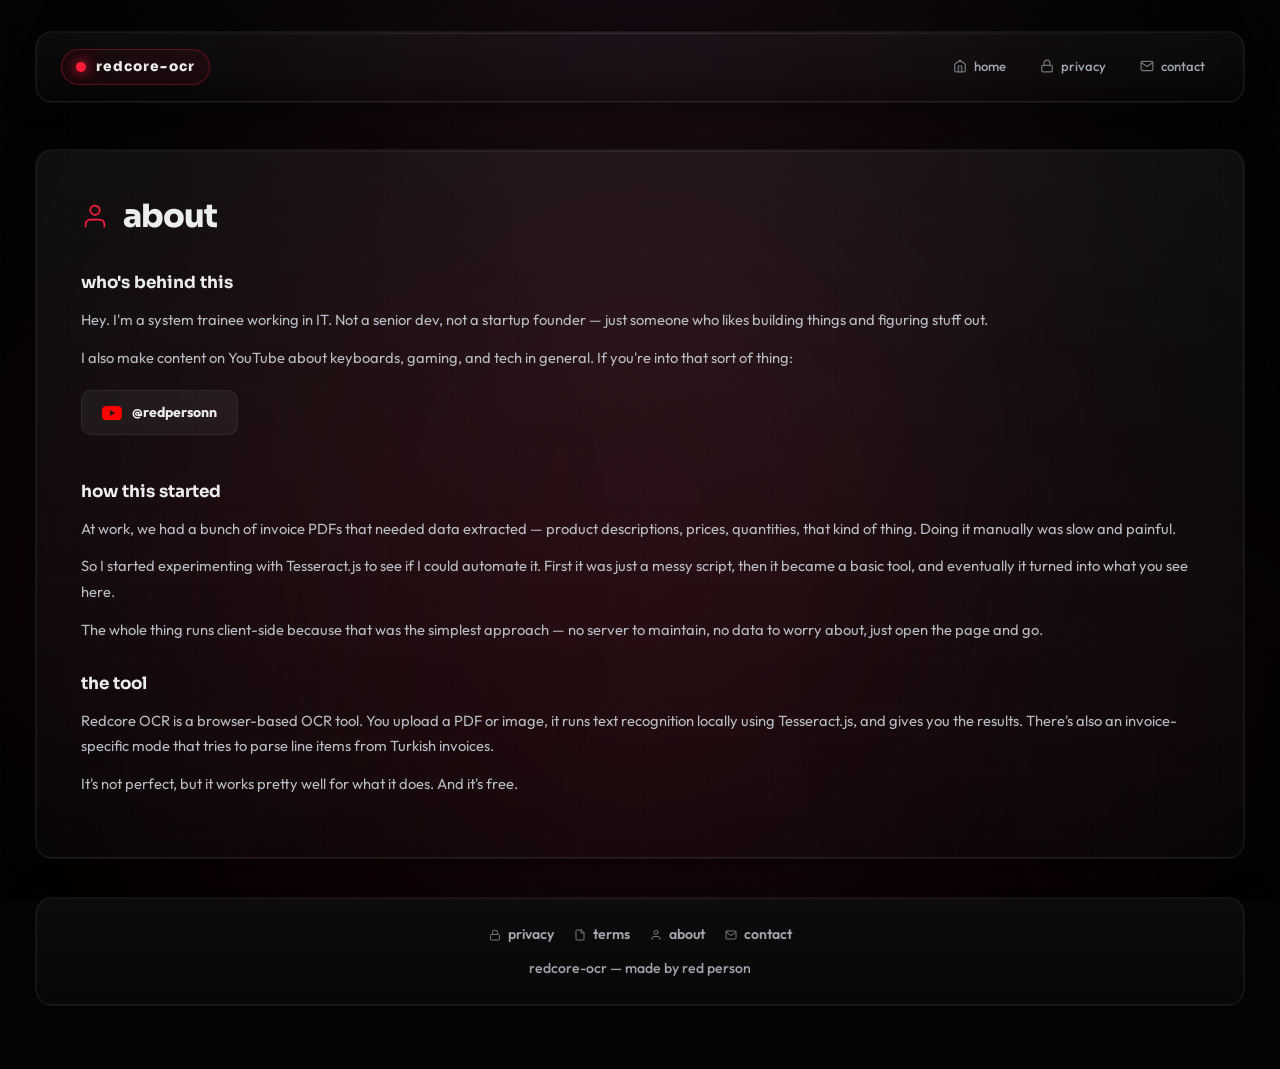
<file: about.html>
<!DOCTYPE html>
<html lang="en">
<head>
  <meta charset="UTF-8">
  <meta name="viewport" content="width=device-width, initial-scale=1.0">
  <title>about — redcore-ocr</title>
  <link rel="icon" type="image/svg+xml" href="favicon.svg">
  <link rel="preconnect" href="https://fonts.googleapis.com">
  <link rel="preconnect" href="https://fonts.gstatic.com" crossorigin>
  <link href="https://fonts.googleapis.com/css2?family=Outfit:wght@300;400;500;600;700;800&family=Sora:wght@400;600;700;800&display=swap" rel="stylesheet">
  <link rel="stylesheet" href="style.css?v=2.5">
</head>
<body>
  <div class="bg-base-gradient"></div>
  <div class="bg-noise"></div>
  <div class="bg-blob-container">
    <div class="bg-blob bg-blob--primary"></div>
    <div class="bg-blob bg-blob--secondary"></div>
    <div class="bg-blob bg-blob--tertiary"></div>
  </div>
  <div class="bg-grid"></div>

  <div class="app-shell">
    <header class="site-header reveal-up">
      <div class="site-brand">
        <a href="./index.html" class="hero-mark" style="text-decoration:none;">
          <span class="dot"></span>
          <span class="brand">redcore-ocr</span>
        </a>
      </div>
      <nav class="site-nav" aria-label="Page navigation">
        <a href="./index.html" class="site-link"><svg class="nav-icon" width="14" height="14" viewBox="0 0 24 24" fill="none" stroke="currentColor" stroke-width="2" stroke-linecap="round" stroke-linejoin="round"><path d="M3 9l9-7 9 7v11a2 2 0 0 1-2 2H5a2 2 0 0 1-2-2z"/><polyline points="9 22 9 12 15 12 15 22"/></svg> home</a>
        <a href="./privacy.html" class="site-link"><svg class="nav-icon" width="14" height="14" viewBox="0 0 24 24" fill="none" stroke="currentColor" stroke-width="2" stroke-linecap="round" stroke-linejoin="round"><rect x="3" y="11" width="18" height="11" rx="2" ry="2"/><path d="M7 11V7a5 5 0 0 1 10 0v4"/></svg> privacy</a>
        <a href="./contact.html" class="site-link"><svg class="nav-icon" width="14" height="14" viewBox="0 0 24 24" fill="none" stroke="currentColor" stroke-width="2" stroke-linecap="round" stroke-linejoin="round"><path d="M4 4h16c1.1 0 2 .9 2 2v12c0 1.1-.9 2-2 2H4c-1.1 0-2-.9-2-2V6c0-1.1.9-2 2-2z"/><polyline points="22,6 12,13 2,6"/></svg> contact</a>
      </nav>
    </header>

    <main class="page-content reveal-up delay-1">
      <div class="panel page-panel">
        <div class="page-heading">
          <svg class="page-icon" width="28" height="28" viewBox="0 0 24 24" fill="none" stroke="currentColor" stroke-width="1.5" stroke-linecap="round" stroke-linejoin="round">
            <path d="M20 21v-2a4 4 0 0 0-4-4H8a4 4 0 0 0-4 4v2"/>
            <circle cx="12" cy="7" r="4"/>
          </svg>
          <h1>about</h1>
        </div>

        <div class="page-body">
          <h2>who's behind this</h2>
          <p>Hey. I'm a system trainee working in IT. Not a senior dev, not a startup founder — just someone who likes building things and figuring stuff out.</p>
          <p>I also make content on YouTube about keyboards, gaming, and tech in general. If you're into that sort of thing:</p>
          <a href="https://www.youtube.com/@redpersonn" target="_blank" rel="noopener noreferrer" class="about-yt-link">
            <svg width="20" height="20" viewBox="0 0 24 24" fill="currentColor">
              <path d="M23.498 6.186a3.016 3.016 0 0 0-2.122-2.136C19.505 3.545 12 3.545 12 3.545s-7.505 0-9.377.505A3.017 3.017 0 0 0 .502 6.186C0 8.07 0 12 0 12s0 3.93.502 5.814a3.016 3.016 0 0 0 2.122 2.136c1.871.505 9.376.505 9.376.505s7.505 0 9.377-.505a3.015 3.015 0 0 0 2.122-2.136C24 15.93 24 12 24 12s0-3.93-.502-5.814zM9.545 15.568V8.432L15.818 12l-6.273 3.568z"/>
            </svg>
            @redpersonn
          </a>

          <h2>how this started</h2>
          <p>At work, we had a bunch of invoice PDFs that needed data extracted — product descriptions, prices, quantities, that kind of thing. Doing it manually was slow and painful.</p>
          <p>So I started experimenting with Tesseract.js to see if I could automate it. First it was just a messy script, then it became a basic tool, and eventually it turned into what you see here.</p>
          <p>The whole thing runs client-side because that was the simplest approach — no server to maintain, no data to worry about, just open the page and go.</p>

          <h2>the tool</h2>
          <p>Redcore OCR is a browser-based OCR tool. You upload a PDF or image, it runs text recognition locally using Tesseract.js, and gives you the results. There's also an invoice-specific mode that tries to parse line items from Turkish invoices.</p>
          <p>It's not perfect, but it works pretty well for what it does. And it's free.</p>
        </div>
      </div>
    </main>

    <footer class="site-footer site-footer-min reveal-up delay-2">
      <div class="footer-links">
        <a href="./privacy.html" class="footer-link"><svg class="nav-icon" width="12" height="12" viewBox="0 0 24 24" fill="none" stroke="currentColor" stroke-width="2" stroke-linecap="round" stroke-linejoin="round"><rect x="3" y="11" width="18" height="11" rx="2" ry="2"/><path d="M7 11V7a5 5 0 0 1 10 0v4"/></svg> privacy</a>
        <a href="./terms.html" class="footer-link"><svg class="nav-icon" width="12" height="12" viewBox="0 0 24 24" fill="none" stroke="currentColor" stroke-width="2" stroke-linecap="round" stroke-linejoin="round"><path d="M14 2H6a2 2 0 0 0-2 2v16a2 2 0 0 0 2 2h12a2 2 0 0 0 2-2V8z"/><polyline points="14 2 14 8 20 8"/></svg> terms</a>
        <a href="./about.html" class="footer-link"><svg class="nav-icon" width="12" height="12" viewBox="0 0 24 24" fill="none" stroke="currentColor" stroke-width="2" stroke-linecap="round" stroke-linejoin="round"><path d="M20 21v-2a4 4 0 0 0-4-4H8a4 4 0 0 0-4 4v2"/><circle cx="12" cy="7" r="4"/></svg> about</a>
        <a href="./contact.html" class="footer-link"><svg class="nav-icon" width="12" height="12" viewBox="0 0 24 24" fill="none" stroke="currentColor" stroke-width="2" stroke-linecap="round" stroke-linejoin="round"><path d="M4 4h16c1.1 0 2 .9 2 2v12c0 1.1-.9 2-2 2H4c-1.1 0-2-.9-2-2V6c0-1.1.9-2 2-2z"/><polyline points="22,6 12,13 2,6"/></svg> contact</a>
      </div>
      <p>redcore-ocr &mdash; made by red person</p>
    </footer>
  </div>
</body>
</html>
</file>
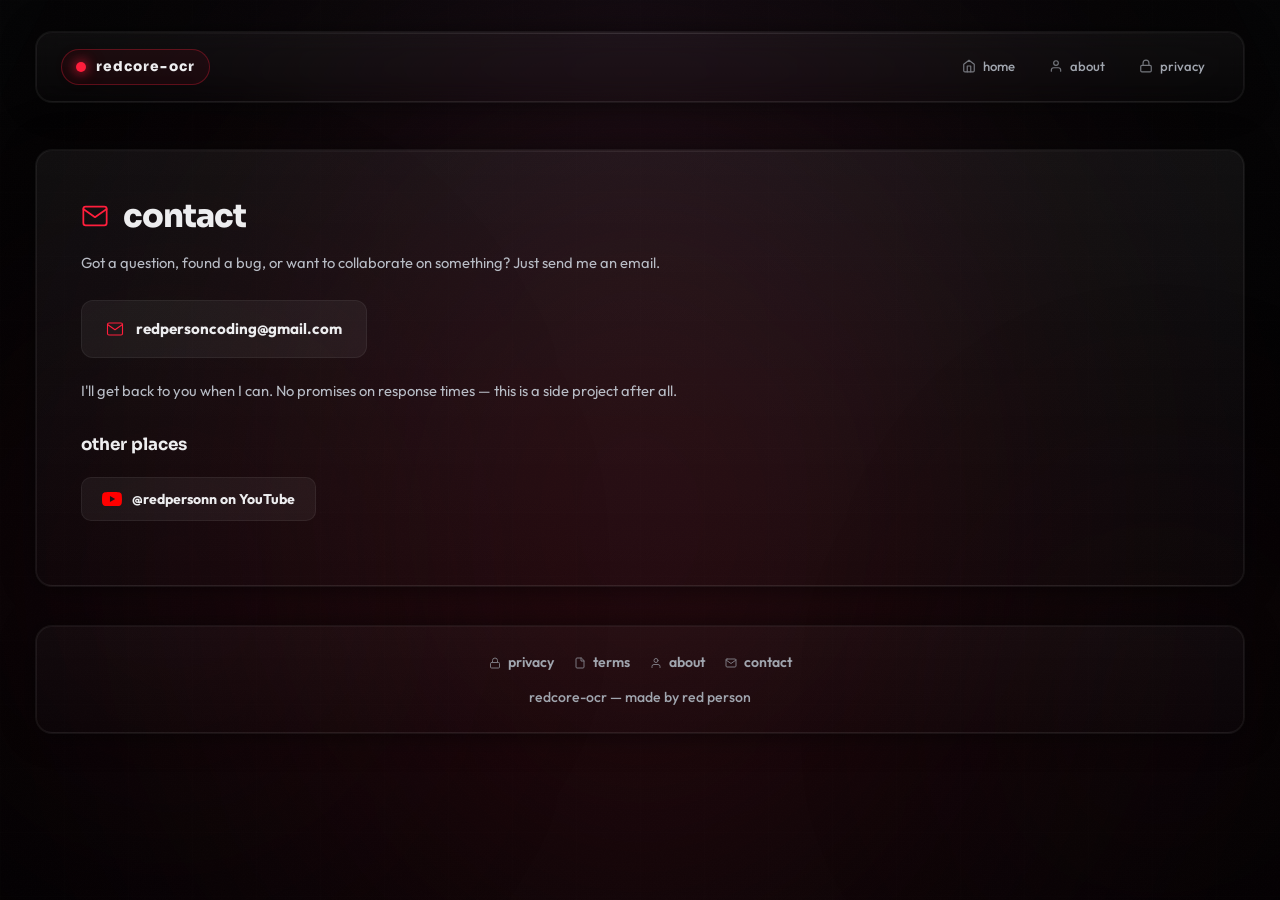
<file: contact.html>
<!DOCTYPE html>
<html lang="en">
<head>
  <meta charset="UTF-8">
  <meta name="viewport" content="width=device-width, initial-scale=1.0">
  <title>contact — redcore-ocr</title>
  <link rel="icon" type="image/svg+xml" href="favicon.svg">
  <link rel="preconnect" href="https://fonts.googleapis.com">
  <link rel="preconnect" href="https://fonts.gstatic.com" crossorigin>
  <link href="https://fonts.googleapis.com/css2?family=Outfit:wght@300;400;500;600;700;800&family=Sora:wght@400;600;700;800&display=swap" rel="stylesheet">
  <link rel="stylesheet" href="style.css?v=2.5">
</head>
<body>
  <div class="bg-base-gradient"></div>
  <div class="bg-noise"></div>
  <div class="bg-blob-container">
    <div class="bg-blob bg-blob--primary"></div>
    <div class="bg-blob bg-blob--secondary"></div>
    <div class="bg-blob bg-blob--tertiary"></div>
  </div>
  <div class="bg-grid"></div>

  <div class="app-shell">
    <header class="site-header reveal-up">
      <div class="site-brand">
        <a href="./index.html" class="hero-mark" style="text-decoration:none;">
          <span class="dot"></span>
          <span class="brand">redcore-ocr</span>
        </a>
      </div>
      <nav class="site-nav" aria-label="Page navigation">
        <a href="./index.html" class="site-link"><svg class="nav-icon" width="14" height="14" viewBox="0 0 24 24" fill="none" stroke="currentColor" stroke-width="2" stroke-linecap="round" stroke-linejoin="round"><path d="M3 9l9-7 9 7v11a2 2 0 0 1-2 2H5a2 2 0 0 1-2-2z"/><polyline points="9 22 9 12 15 12 15 22"/></svg> home</a>
        <a href="./about.html" class="site-link"><svg class="nav-icon" width="14" height="14" viewBox="0 0 24 24" fill="none" stroke="currentColor" stroke-width="2" stroke-linecap="round" stroke-linejoin="round"><path d="M20 21v-2a4 4 0 0 0-4-4H8a4 4 0 0 0-4 4v2"/><circle cx="12" cy="7" r="4"/></svg> about</a>
        <a href="./privacy.html" class="site-link"><svg class="nav-icon" width="14" height="14" viewBox="0 0 24 24" fill="none" stroke="currentColor" stroke-width="2" stroke-linecap="round" stroke-linejoin="round"><rect x="3" y="11" width="18" height="11" rx="2" ry="2"/><path d="M7 11V7a5 5 0 0 1 10 0v4"/></svg> privacy</a>
      </nav>
    </header>

    <main class="page-content reveal-up delay-1">
      <div class="panel page-panel">
        <div class="page-heading">
          <svg class="page-icon" width="28" height="28" viewBox="0 0 24 24" fill="none" stroke="currentColor" stroke-width="1.5" stroke-linecap="round" stroke-linejoin="round">
            <path d="M4 4h16c1.1 0 2 .9 2 2v12c0 1.1-.9 2-2 2H4c-1.1 0-2-.9-2-2V6c0-1.1.9-2 2-2z"/>
            <polyline points="22,6 12,13 2,6"/>
          </svg>
          <h1>contact</h1>
        </div>

        <div class="page-body">
          <p>Got a question, found a bug, or want to collaborate on something? Just send me an email.</p>

          <div class="contact-card">
            <svg class="contact-icon" width="18" height="18" viewBox="0 0 24 24" fill="none" stroke="currentColor" stroke-width="1.5" stroke-linecap="round" stroke-linejoin="round">
              <path d="M4 4h16c1.1 0 2 .9 2 2v12c0 1.1-.9 2-2 2H4c-1.1 0-2-.9-2-2V6c0-1.1.9-2 2-2z"/>
              <polyline points="22,6 12,13 2,6"/>
            </svg>
            <a href="mailto:redpersoncoding@gmail.com" class="contact-email">redpersoncoding@gmail.com</a>
          </div>

          <p>I'll get back to you when I can. No promises on response times — this is a side project after all.</p>

          <h2>other places</h2>
          <a href="https://www.youtube.com/@redpersonn" target="_blank" rel="noopener noreferrer" class="about-yt-link">
            <svg width="20" height="20" viewBox="0 0 24 24" fill="currentColor">
              <path d="M23.498 6.186a3.016 3.016 0 0 0-2.122-2.136C19.505 3.545 12 3.545 12 3.545s-7.505 0-9.377.505A3.017 3.017 0 0 0 .502 6.186C0 8.07 0 12 0 12s0 3.93.502 5.814a3.016 3.016 0 0 0 2.122 2.136c1.871.505 9.376.505 9.376.505s7.505 0 9.377-.505a3.015 3.015 0 0 0 2.122-2.136C24 15.93 24 12 24 12s0-3.93-.502-5.814zM9.545 15.568V8.432L15.818 12l-6.273 3.568z"/>
            </svg>
            @redpersonn on YouTube
          </a>
        </div>
      </div>
    </main>

    <footer class="site-footer site-footer-min reveal-up delay-2">
      <div class="footer-links">
        <a href="./privacy.html" class="footer-link"><svg class="nav-icon" width="12" height="12" viewBox="0 0 24 24" fill="none" stroke="currentColor" stroke-width="2" stroke-linecap="round" stroke-linejoin="round"><rect x="3" y="11" width="18" height="11" rx="2" ry="2"/><path d="M7 11V7a5 5 0 0 1 10 0v4"/></svg> privacy</a>
        <a href="./terms.html" class="footer-link"><svg class="nav-icon" width="12" height="12" viewBox="0 0 24 24" fill="none" stroke="currentColor" stroke-width="2" stroke-linecap="round" stroke-linejoin="round"><path d="M14 2H6a2 2 0 0 0-2 2v16a2 2 0 0 0 2 2h12a2 2 0 0 0 2-2V8z"/><polyline points="14 2 14 8 20 8"/></svg> terms</a>
        <a href="./about.html" class="footer-link"><svg class="nav-icon" width="12" height="12" viewBox="0 0 24 24" fill="none" stroke="currentColor" stroke-width="2" stroke-linecap="round" stroke-linejoin="round"><path d="M20 21v-2a4 4 0 0 0-4-4H8a4 4 0 0 0-4 4v2"/><circle cx="12" cy="7" r="4"/></svg> about</a>
        <a href="./contact.html" class="footer-link"><svg class="nav-icon" width="12" height="12" viewBox="0 0 24 24" fill="none" stroke="currentColor" stroke-width="2" stroke-linecap="round" stroke-linejoin="round"><path d="M4 4h16c1.1 0 2 .9 2 2v12c0 1.1-.9 2-2 2H4c-1.1 0-2-.9-2-2V6c0-1.1.9-2 2-2z"/><polyline points="22,6 12,13 2,6"/></svg> contact</a>
      </div>
      <p>redcore-ocr &mdash; made by red person</p>
    </footer>
  </div>
</body>
</html>
</file>
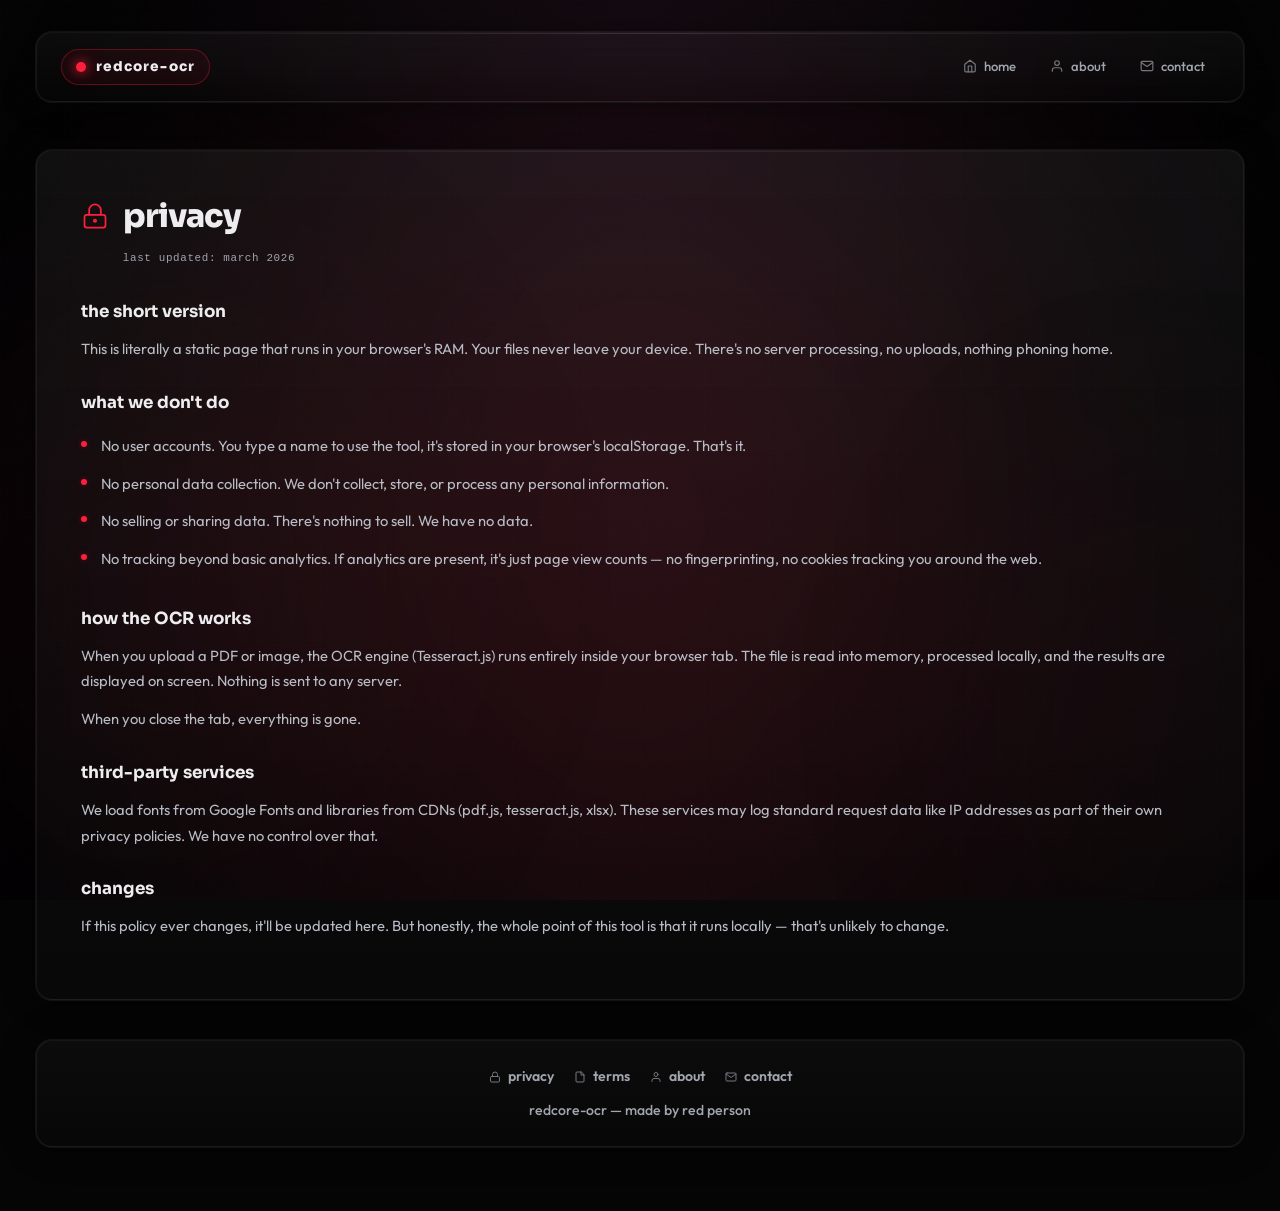
<file: privacy.html>
<!DOCTYPE html>
<html lang="en">
<head>
  <meta charset="UTF-8">
  <meta name="viewport" content="width=device-width, initial-scale=1.0">
  <title>privacy — redcore-ocr</title>
  <link rel="icon" type="image/svg+xml" href="favicon.svg">
  <link rel="preconnect" href="https://fonts.googleapis.com">
  <link rel="preconnect" href="https://fonts.gstatic.com" crossorigin>
  <link href="https://fonts.googleapis.com/css2?family=Outfit:wght@300;400;500;600;700;800&family=Sora:wght@400;600;700;800&display=swap" rel="stylesheet">
  <link rel="stylesheet" href="style.css?v=2.5">
</head>
<body>
  <div class="bg-base-gradient"></div>
  <div class="bg-noise"></div>
  <div class="bg-blob-container">
    <div class="bg-blob bg-blob--primary"></div>
    <div class="bg-blob bg-blob--secondary"></div>
    <div class="bg-blob bg-blob--tertiary"></div>
  </div>
  <div class="bg-grid"></div>

  <div class="app-shell">
    <header class="site-header reveal-up">
      <div class="site-brand">
        <a href="./index.html" class="hero-mark" style="text-decoration:none;">
          <span class="dot"></span>
          <span class="brand">redcore-ocr</span>
        </a>
      </div>
      <nav class="site-nav" aria-label="Page navigation">
        <a href="./index.html" class="site-link"><svg class="nav-icon" width="14" height="14" viewBox="0 0 24 24" fill="none" stroke="currentColor" stroke-width="2" stroke-linecap="round" stroke-linejoin="round"><path d="M3 9l9-7 9 7v11a2 2 0 0 1-2 2H5a2 2 0 0 1-2-2z"/><polyline points="9 22 9 12 15 12 15 22"/></svg> home</a>
        <a href="./about.html" class="site-link"><svg class="nav-icon" width="14" height="14" viewBox="0 0 24 24" fill="none" stroke="currentColor" stroke-width="2" stroke-linecap="round" stroke-linejoin="round"><path d="M20 21v-2a4 4 0 0 0-4-4H8a4 4 0 0 0-4 4v2"/><circle cx="12" cy="7" r="4"/></svg> about</a>
        <a href="./contact.html" class="site-link"><svg class="nav-icon" width="14" height="14" viewBox="0 0 24 24" fill="none" stroke="currentColor" stroke-width="2" stroke-linecap="round" stroke-linejoin="round"><path d="M4 4h16c1.1 0 2 .9 2 2v12c0 1.1-.9 2-2 2H4c-1.1 0-2-.9-2-2V6c0-1.1.9-2 2-2z"/><polyline points="22,6 12,13 2,6"/></svg> contact</a>
      </nav>
    </header>

    <main class="page-content reveal-up delay-1">
      <div class="panel page-panel">
        <div class="page-heading">
          <svg class="page-icon" width="28" height="28" viewBox="0 0 24 24" fill="none" stroke="currentColor" stroke-width="1.5" stroke-linecap="round" stroke-linejoin="round">
            <rect x="3" y="11" width="18" height="11" rx="2" ry="2"/>
            <path d="M7 11V7a5 5 0 0 1 10 0v4"/>
            <circle cx="12" cy="16" r="1"/>
          </svg>
          <h1>privacy</h1>
        </div>
        <p class="page-updated">last updated: march 2026</p>

        <div class="page-body">
          <h2>the short version</h2>
          <p>This is literally a static page that runs in your browser's RAM. Your files never leave your device. There's no server processing, no uploads, nothing phoning home.</p>

          <h2>what we don't do</h2>
          <ul>
            <li>No user accounts. You type a name to use the tool, it's stored in your browser's localStorage. That's it.</li>
            <li>No personal data collection. We don't collect, store, or process any personal information.</li>
            <li>No selling or sharing data. There's nothing to sell. We have no data.</li>
            <li>No tracking beyond basic analytics. If analytics are present, it's just page view counts — no fingerprinting, no cookies tracking you around the web.</li>
          </ul>

          <h2>how the OCR works</h2>
          <p>When you upload a PDF or image, the OCR engine (Tesseract.js) runs entirely inside your browser tab. The file is read into memory, processed locally, and the results are displayed on screen. Nothing is sent to any server.</p>
          <p>When you close the tab, everything is gone.</p>

          <h2>third-party services</h2>
          <p>We load fonts from Google Fonts and libraries from CDNs (pdf.js, tesseract.js, xlsx). These services may log standard request data like IP addresses as part of their own privacy policies. We have no control over that.</p>

          <h2>changes</h2>
          <p>If this policy ever changes, it'll be updated here. But honestly, the whole point of this tool is that it runs locally — that's unlikely to change.</p>
        </div>
      </div>
    </main>

    <footer class="site-footer site-footer-min reveal-up delay-2">
      <div class="footer-links">
        <a href="./privacy.html" class="footer-link"><svg class="nav-icon" width="12" height="12" viewBox="0 0 24 24" fill="none" stroke="currentColor" stroke-width="2" stroke-linecap="round" stroke-linejoin="round"><rect x="3" y="11" width="18" height="11" rx="2" ry="2"/><path d="M7 11V7a5 5 0 0 1 10 0v4"/></svg> privacy</a>
        <a href="./terms.html" class="footer-link"><svg class="nav-icon" width="12" height="12" viewBox="0 0 24 24" fill="none" stroke="currentColor" stroke-width="2" stroke-linecap="round" stroke-linejoin="round"><path d="M14 2H6a2 2 0 0 0-2 2v16a2 2 0 0 0 2 2h12a2 2 0 0 0 2-2V8z"/><polyline points="14 2 14 8 20 8"/></svg> terms</a>
        <a href="./about.html" class="footer-link"><svg class="nav-icon" width="12" height="12" viewBox="0 0 24 24" fill="none" stroke="currentColor" stroke-width="2" stroke-linecap="round" stroke-linejoin="round"><path d="M20 21v-2a4 4 0 0 0-4-4H8a4 4 0 0 0-4 4v2"/><circle cx="12" cy="7" r="4"/></svg> about</a>
        <a href="./contact.html" class="footer-link"><svg class="nav-icon" width="12" height="12" viewBox="0 0 24 24" fill="none" stroke="currentColor" stroke-width="2" stroke-linecap="round" stroke-linejoin="round"><path d="M4 4h16c1.1 0 2 .9 2 2v12c0 1.1-.9 2-2 2H4c-1.1 0-2-.9-2-2V6c0-1.1.9-2 2-2z"/><polyline points="22,6 12,13 2,6"/></svg> contact</a>
      </div>
      <p>redcore-ocr &mdash; made by red person</p>
    </footer>
  </div>
</body>
</html>
</file>
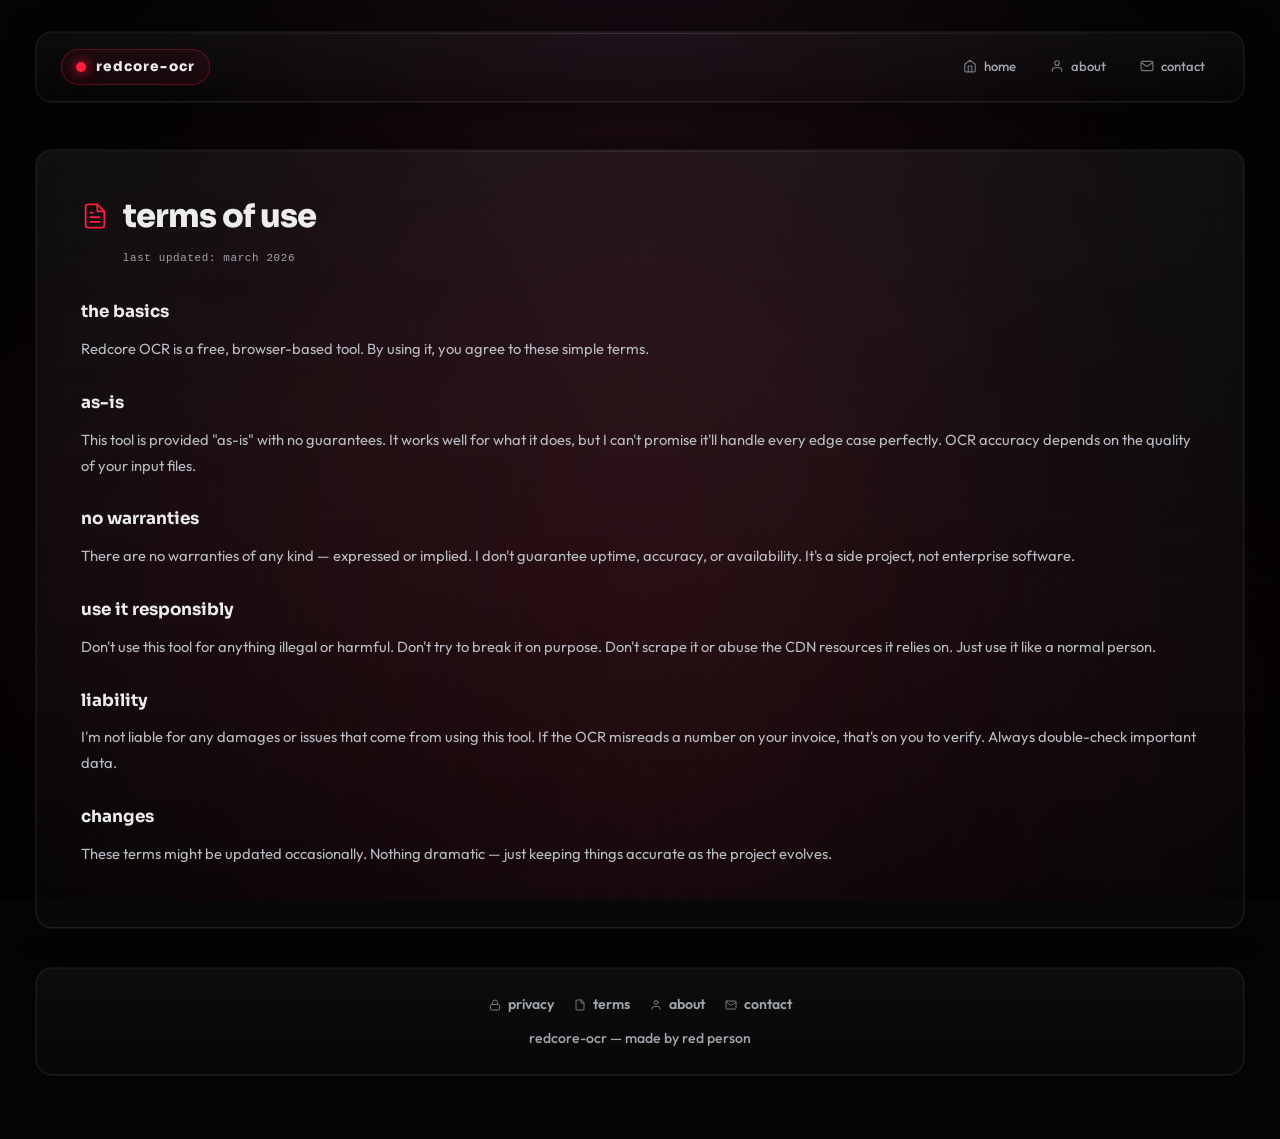
<file: terms.html>
<!DOCTYPE html>
<html lang="en">
<head>
  <meta charset="UTF-8">
  <meta name="viewport" content="width=device-width, initial-scale=1.0">
  <title>terms — redcore-ocr</title>
  <link rel="icon" type="image/svg+xml" href="favicon.svg">
  <link rel="preconnect" href="https://fonts.googleapis.com">
  <link rel="preconnect" href="https://fonts.gstatic.com" crossorigin>
  <link href="https://fonts.googleapis.com/css2?family=Outfit:wght@300;400;500;600;700;800&family=Sora:wght@400;600;700;800&display=swap" rel="stylesheet">
  <link rel="stylesheet" href="style.css?v=2.5">
</head>
<body>
  <div class="bg-base-gradient"></div>
  <div class="bg-noise"></div>
  <div class="bg-blob-container">
    <div class="bg-blob bg-blob--primary"></div>
    <div class="bg-blob bg-blob--secondary"></div>
    <div class="bg-blob bg-blob--tertiary"></div>
  </div>
  <div class="bg-grid"></div>

  <div class="app-shell">
    <header class="site-header reveal-up">
      <div class="site-brand">
        <a href="./index.html" class="hero-mark" style="text-decoration:none;">
          <span class="dot"></span>
          <span class="brand">redcore-ocr</span>
        </a>
      </div>
      <nav class="site-nav" aria-label="Page navigation">
        <a href="./index.html" class="site-link"><svg class="nav-icon" width="14" height="14" viewBox="0 0 24 24" fill="none" stroke="currentColor" stroke-width="2" stroke-linecap="round" stroke-linejoin="round"><path d="M3 9l9-7 9 7v11a2 2 0 0 1-2 2H5a2 2 0 0 1-2-2z"/><polyline points="9 22 9 12 15 12 15 22"/></svg> home</a>
        <a href="./about.html" class="site-link"><svg class="nav-icon" width="14" height="14" viewBox="0 0 24 24" fill="none" stroke="currentColor" stroke-width="2" stroke-linecap="round" stroke-linejoin="round"><path d="M20 21v-2a4 4 0 0 0-4-4H8a4 4 0 0 0-4 4v2"/><circle cx="12" cy="7" r="4"/></svg> about</a>
        <a href="./contact.html" class="site-link"><svg class="nav-icon" width="14" height="14" viewBox="0 0 24 24" fill="none" stroke="currentColor" stroke-width="2" stroke-linecap="round" stroke-linejoin="round"><path d="M4 4h16c1.1 0 2 .9 2 2v12c0 1.1-.9 2-2 2H4c-1.1 0-2-.9-2-2V6c0-1.1.9-2 2-2z"/><polyline points="22,6 12,13 2,6"/></svg> contact</a>
      </nav>
    </header>

    <main class="page-content reveal-up delay-1">
      <div class="panel page-panel">
        <div class="page-heading">
          <svg class="page-icon" width="28" height="28" viewBox="0 0 24 24" fill="none" stroke="currentColor" stroke-width="1.5" stroke-linecap="round" stroke-linejoin="round">
            <path d="M14 2H6a2 2 0 0 0-2 2v16a2 2 0 0 0 2 2h12a2 2 0 0 0 2-2V8z"/>
            <polyline points="14 2 14 8 20 8"/>
            <line x1="16" y1="13" x2="8" y2="13"/>
            <line x1="16" y1="17" x2="8" y2="17"/>
            <polyline points="10 9 9 9 8 9"/>
          </svg>
          <h1>terms of use</h1>
        </div>
        <p class="page-updated">last updated: march 2026</p>

        <div class="page-body">
          <h2>the basics</h2>
          <p>Redcore OCR is a free, browser-based tool. By using it, you agree to these simple terms.</p>

          <h2>as-is</h2>
          <p>This tool is provided "as-is" with no guarantees. It works well for what it does, but I can't promise it'll handle every edge case perfectly. OCR accuracy depends on the quality of your input files.</p>

          <h2>no warranties</h2>
          <p>There are no warranties of any kind — expressed or implied. I don't guarantee uptime, accuracy, or availability. It's a side project, not enterprise software.</p>

          <h2>use it responsibly</h2>
          <p>Don't use this tool for anything illegal or harmful. Don't try to break it on purpose. Don't scrape it or abuse the CDN resources it relies on. Just use it like a normal person.</p>

          <h2>liability</h2>
          <p>I'm not liable for any damages or issues that come from using this tool. If the OCR misreads a number on your invoice, that's on you to verify. Always double-check important data.</p>

          <h2>changes</h2>
          <p>These terms might be updated occasionally. Nothing dramatic — just keeping things accurate as the project evolves.</p>
        </div>
      </div>
    </main>

    <footer class="site-footer site-footer-min reveal-up delay-2">
      <div class="footer-links">
        <a href="./privacy.html" class="footer-link"><svg class="nav-icon" width="12" height="12" viewBox="0 0 24 24" fill="none" stroke="currentColor" stroke-width="2" stroke-linecap="round" stroke-linejoin="round"><rect x="3" y="11" width="18" height="11" rx="2" ry="2"/><path d="M7 11V7a5 5 0 0 1 10 0v4"/></svg> privacy</a>
        <a href="./terms.html" class="footer-link"><svg class="nav-icon" width="12" height="12" viewBox="0 0 24 24" fill="none" stroke="currentColor" stroke-width="2" stroke-linecap="round" stroke-linejoin="round"><path d="M14 2H6a2 2 0 0 0-2 2v16a2 2 0 0 0 2 2h12a2 2 0 0 0 2-2V8z"/><polyline points="14 2 14 8 20 8"/></svg> terms</a>
        <a href="./about.html" class="footer-link"><svg class="nav-icon" width="12" height="12" viewBox="0 0 24 24" fill="none" stroke="currentColor" stroke-width="2" stroke-linecap="round" stroke-linejoin="round"><path d="M20 21v-2a4 4 0 0 0-4-4H8a4 4 0 0 0-4 4v2"/><circle cx="12" cy="7" r="4"/></svg> about</a>
        <a href="./contact.html" class="footer-link"><svg class="nav-icon" width="12" height="12" viewBox="0 0 24 24" fill="none" stroke="currentColor" stroke-width="2" stroke-linecap="round" stroke-linejoin="round"><path d="M4 4h16c1.1 0 2 .9 2 2v12c0 1.1-.9 2-2 2H4c-1.1 0-2-.9-2-2V6c0-1.1.9-2 2-2z"/><polyline points="22,6 12,13 2,6"/></svg> contact</a>
      </div>
      <p>redcore-ocr &mdash; made by red person</p>
    </footer>
  </div>
</body>
</html>
</file>
<file: style.css>
/* =============================================
   REDCORE OCR — Linear/Modern Design System
   ============================================= */

:root {
  /* Color Tokens — Deep Space with Ambient Light */
  --bg-deep: #020203;
  --bg-base: #050506;
  --bg-elevated: #0a0a0c;
  --surface: rgba(255,255,255,0.05);
  --surface-hover: rgba(255,255,255,0.08);
  --fg: #EDEDEF;
  --fg-muted: #A0A5AE;
  --fg-subtle: rgba(255,255,255,0.60);
  --accent: #FF1E3C;
  --accent-bright: #FF3A54;
  --accent-glow: rgba(255,30,60,0.3);
  --accent-glow-soft: rgba(255,30,60,0.15);
  --border: rgba(255,255,255,0.06);
  --border-hover: rgba(255,255,255,0.10);
  --border-accent: rgba(255,30,60,0.30);

  /* Typography */
  --font-body: 'Outfit', -apple-system, BlinkMacSystemFont, 'Segoe UI', sans-serif;
  --font-heading: 'Sora', 'Outfit', sans-serif;
  --font-mono: 'JetBrains Mono', 'Fira Code', 'SF Mono', monospace;

  /* Shadows */
  --shadow-card: 0 0 0 1px rgba(255,255,255,0.06), 0 2px 20px rgba(0,0,0,0.4), 0 0 40px rgba(0,0,0,0.2);
  --shadow-card-hover: 0 0 0 1px rgba(255,255,255,0.10), 0 8px 40px rgba(0,0,0,0.5), 0 0 80px rgba(255,30,60,0.08);
  --shadow-btn-accent: 0 0 0 1px rgba(255,30,60,0.5), 0 4px 12px rgba(255,30,60,0.3), inset 0 1px 0 0 rgba(255,255,255,0.15);
  --shadow-btn-accent-hover: 0 0 0 1px rgba(255,30,60,0.6), 0 8px 24px rgba(255,30,60,0.4), inset 0 1px 0 0 rgba(255,255,255,0.2);
  --shadow-inner-highlight: inset 0 1px 0 0 rgba(255,255,255,0.08);

  /* Timing */
  --ease-expo: cubic-bezier(0.16, 1, 0.3, 1);
  --duration-fast: 200ms;
  --duration-normal: 300ms;
  --duration-entrance: 600ms;
}

/* ---- Reset ---- */
*, *::before, *::after { box-sizing: border-box; margin: 0; padding: 0; }

html {
  font-size: 16px;
  -webkit-font-smoothing: antialiased;
  -moz-osx-font-smoothing: grayscale;
  text-rendering: optimizeLegibility;
}

body {
  font-family: var(--font-body);
  color: var(--fg);
  background: var(--bg-base);
  min-height: 100vh;
  overflow-x: hidden;
  line-height: 1.6;
}

/* ---- Multi-Layer Background System ---- */

/* Layer 1: Base radial gradient — vertical depth from top */
.bg-base-gradient {
  position: fixed;
  inset: 0;
  pointer-events: none;
  z-index: -5;
  background: radial-gradient(ellipse at top center, #0a0a0f 0%, #050506 50%, #020203 100%);
}

/* Layer 2: Noise texture — tactile quality */
.bg-noise {
  position: fixed;
  inset: 0;
  pointer-events: none;
  z-index: -4;
  opacity: 0.015;
  background-image: url("data:image/svg+xml,%3Csvg viewBox='0 0 256 256' xmlns='http://www.w3.org/2000/svg'%3E%3Cfilter id='n'%3E%3CfeTurbulence type='fractalNoise' baseFrequency='0.9' numOctaves='4' stitchTiles='stitch'/%3E%3C/filter%3E%3Crect width='100%25' height='100%25' filter='url(%23n)'/%3E%3C/svg%3E");
  background-repeat: repeat;
  background-size: 256px 256px;
}

/* Layer 3: Animated ambient blobs — cinematic lighting pools */
.bg-blob-container {
  position: fixed;
  inset: 0;
  pointer-events: none;
  z-index: -3;
  overflow: hidden;
}

.bg-blob {
  position: absolute;
  border-radius: 50%;
}

.bg-blob--primary {
  top: -20%;
  left: 50%;
  transform: translateX(-50%);
  width: 1000px;
  height: 1400px;
  background: radial-gradient(ellipse, rgba(255,30,60,0.18) 0%, transparent 70%);
  filter: blur(150px);
  animation: float-primary 10s ease-in-out infinite;
}

.bg-blob--secondary {
  top: 20%;
  left: -10%;
  width: 600px;
  height: 800px;
  background: radial-gradient(ellipse, rgba(139,20,40,0.12) 0%, transparent 70%);
  filter: blur(120px);
  animation: float-secondary 8s ease-in-out infinite;
}

.bg-blob--tertiary {
  top: 40%;
  right: -10%;
  width: 500px;
  height: 700px;
  background: radial-gradient(ellipse, rgba(100,15,30,0.10) 0%, transparent 70%);
  filter: blur(100px);
  animation: float-tertiary 9s ease-in-out infinite;
}

.bg-blob--bottom {
  bottom: -10%;
  left: 30%;
  width: 800px;
  height: 600px;
  background: radial-gradient(ellipse, rgba(255,30,60,0.08) 0%, transparent 70%);
  filter: blur(140px);
  animation: float-bottom 12s ease-in-out infinite;
}

@keyframes float-primary {
  0%, 100% { transform: translateX(-50%) translateY(0) rotate(0deg); }
  50% { transform: translateX(-50%) translateY(-20px) rotate(1deg); }
}
@keyframes float-secondary {
  0%, 100% { transform: translateY(0) rotate(0deg); }
  50% { transform: translateY(-15px) rotate(-1deg); }
}
@keyframes float-tertiary {
  0%, 100% { transform: translateY(0) rotate(0deg); }
  50% { transform: translateY(-18px) rotate(1.5deg); }
}
@keyframes float-bottom {
  0%, 100% { transform: translateY(0); opacity: 0.6; }
  50% { transform: translateY(-12px); opacity: 1; }
}

/* Layer 4: Grid overlay — subtle structure */
.bg-grid {
  position: fixed;
  inset: 0;
  pointer-events: none;
  z-index: -2;
  background-image:
    linear-gradient(to right, rgba(255,255,255,0.02) 1px, transparent 1px),
    linear-gradient(to bottom, rgba(255,255,255,0.02) 1px, transparent 1px);
  background-size: 64px 64px;
  opacity: 0.4;
}

/* ---- Layout Shell ---- */
.app-shell {
  max-width: 1320px;
  margin: 0 auto;
  padding: 32px clamp(20px, 2.8vw, 40px) 64px;
  position: relative;
}

/* ---- Header ---- */
.site-header {
  display: flex;
  justify-content: space-between;
  align-items: center;
  padding: 16px 24px;
  margin-bottom: 48px;
  border-radius: 16px;
  background: linear-gradient(to bottom, rgba(255,255,255,0.04), rgba(255,255,255,0.01));
  border: 1px solid var(--border);
  box-shadow: var(--shadow-card);
  backdrop-filter: blur(12px);
  -webkit-backdrop-filter: blur(12px);
  position: relative;
}

.site-header::before {
  content: '';
  position: absolute;
  top: 0; left: 24px; right: 24px;
  height: 1px;
  background: linear-gradient(to right, transparent, rgba(255,255,255,0.12), transparent);
}

.site-brand {
  display: flex;
  align-items: center;
  gap: 10px;
}

.hero-mark {
  display: flex;
  align-items: center;
  gap: 10px;
  padding: 6px 14px;
  border-radius: 999px;
  background: rgba(255,30,60,0.06);
  border: 1px solid var(--border-accent);
}

.brand-logo {
  width: 20px;
  height: 16px;
  object-fit: contain;
  display: block;
  flex-shrink: 0;
}

.brand {
  font-family: var(--font-heading);
  font-weight: 800;
  font-size: 0.85rem;
  letter-spacing: 0.08em;
  color: var(--fg);
  text-transform: lowercase;
}

.build-tag {
  font-family: var(--font-mono);
  font-size: 0.6rem;
  font-weight: 600;
  letter-spacing: 0.1em;
  color: var(--fg-muted);
  padding: 2px 8px;
  background: var(--surface);
  border-radius: 999px;
  border: 1px solid var(--border);
}

/* Navigation */
.site-nav {
  display: flex;
  gap: 6px;
}

.site-link {
  text-decoration: none;
  color: var(--fg-muted);
  font-weight: 500;
  font-size: 0.82rem;
  padding: 6px 14px;
  border-radius: 8px;
  transition: color var(--duration-fast) var(--ease-expo),
              background var(--duration-fast) var(--ease-expo);
}

.site-link:hover {
  color: var(--fg);
  background: var(--surface);
}

/* Mobile menu toggle */
.mobile-menu-btn {
  display: none;
  background: none;
  border: 1px solid var(--border);
  border-radius: 8px;
  color: var(--fg);
  padding: 8px;
  cursor: pointer;
  transition: background var(--duration-fast) var(--ease-expo);
}
.mobile-menu-btn:hover { background: var(--surface); }
.mobile-menu-btn svg { display: block; }

/* User strip */
.user-strip {
  display: inline-flex;
  align-items: center;
  gap: 10px;
  padding: 4px 4px 4px 14px;
  border-radius: 999px;
  background: var(--surface);
  border: 1px solid var(--border);
  font-size: 0.8rem;
  color: var(--fg-muted);
  font-weight: 600;
}

/* ---- Dot — Signature animated accent ---- */
.dot {
  display: inline-block;
  width: 10px;
  height: 10px;
  background: var(--accent);
  border-radius: 50%;
  box-shadow: 0 0 12px var(--accent), 0 0 24px var(--accent-glow);
  animation: dot-pulse 2.5s ease-in-out infinite;
  flex-shrink: 0;
}

@keyframes dot-pulse {
  0%, 100% { transform: scale(1); opacity: 1; }
  50% { transform: scale(1.15); opacity: 0.85; }
}

.dot-link-hero {
  display: inline-block;
  text-decoration: none;
  vertical-align: middle;
  cursor: pointer;
  margin-left: 8px;
}

/* ---- Hero Section ---- */
.hero-card {
  padding: 48px 40px 40px;
  margin-bottom: 24px;
}

.landing-layout {
  display: grid;
  grid-template-columns: minmax(0, 48fr) minmax(0, 52fr);
  align-items: center;
  gap: clamp(48px, 5vw, 72px);
  min-height: calc(100vh - 170px);
  margin-bottom: 28px;
}

.landing-left.hero-card {
  margin-bottom: 0;
}

.landing-left .hero-content {
  max-width: 560px;
}

.landing-right {
  min-width: 0;
}

.landing-panel {
  width: 100%;
}

.landing-panel .upload-section,
.landing-panel .progress-section,
.landing-panel .results-section {
  background: transparent;
  border: 0;
  border-radius: 0;
  box-shadow: none;
  padding: 0;
}

.hero-content h1 {
  font-family: var(--font-heading);
  font-size: clamp(2.8rem, 8vw, 5rem);
  font-weight: 800;
  line-height: 0.9;
  letter-spacing: -0.04em;
  margin-bottom: 20px;
  /* Gradient text — dimensionality */
  background: linear-gradient(to bottom, #ffffff 0%, rgba(255,255,255,0.95) 50%, rgba(255,255,255,0.65) 100%);
  -webkit-background-clip: text;
  -webkit-text-fill-color: transparent;
  background-clip: text;
}

.hero-title-brand {
  display: inline-flex;
  align-items: center;
  gap: 10px;
}

.hero-title-logo {
  width: clamp(34px, 4.2vw, 48px);
  height: auto;
  object-fit: contain;
  display: inline-block;
}

.subtitle {
  font-size: 1.05rem;
  color: var(--fg-muted);
  line-height: 1.7;
  max-width: 540px;
  margin-bottom: 24px;
}

.hero-stats {
  display: flex;
  gap: 8px;
  flex-wrap: wrap;
}

.hero-stats span {
  padding: 5px 14px;
  background: var(--surface);
  border: 1px solid var(--border);
  border-radius: 999px;
  font-family: var(--font-mono);
  font-size: 0.7rem;
  font-weight: 600;
  letter-spacing: 0.06em;
  color: var(--fg-muted);
  text-transform: lowercase;
}

/* ---- Panels — Glass surfaces ---- */
.panel {
  background: linear-gradient(to bottom, rgba(255,255,255,0.05), rgba(255,255,255,0.015));
  border: 1px solid var(--border);
  border-radius: 16px;
  padding: 28px;
  box-shadow: var(--shadow-card);
  transition: border-color var(--duration-normal) var(--ease-expo),
              box-shadow var(--duration-normal) var(--ease-expo),
              transform var(--duration-normal) var(--ease-expo);
  position: relative;
}

/* Top edge inner highlight */
.panel::after {
  content: '';
  position: absolute;
  top: 0; left: 16px; right: 16px;
  height: 1px;
  background: linear-gradient(to right, transparent, rgba(255,255,255,0.08), transparent);
  pointer-events: none;
}

.panel:hover {
  border-color: var(--border-hover);
  box-shadow: var(--shadow-card-hover);
  transform: translateY(-2px);
}

/* ---- Main Stack ---- */
.main-stack {
  display: flex;
  flex-direction: column;
  gap: 40px;
}

/* ---- Upload Section ---- */
.upload-section { margin-bottom: 0; }

.upload-chip {
  display: inline-block;
  font-family: var(--font-mono);
  font-size: 0.65rem;
  font-weight: 600;
  letter-spacing: 0.12em;
  text-transform: uppercase;
  color: var(--accent);
  padding: 4px 12px;
  background: rgba(255,30,60,0.08);
  border: 1px solid var(--border-accent);
  border-radius: 999px;
  margin-bottom: 16px;
}

.upload-box {
  padding: 64px 40px;
  border: 1px dashed rgba(255,255,255,0.08);
  border-radius: 16px;
  text-align: center;
  background: rgba(255,255,255,0.015);
  transition: background var(--duration-normal) var(--ease-expo),
              border-color var(--duration-normal) var(--ease-expo);
  cursor: pointer;
}

.upload-box:hover,
.upload-box.dragover {
  background: rgba(255,30,60,0.03);
  border-color: var(--border-accent);
}

.upload-box h2 {
  font-family: var(--font-heading);
  font-size: 1.5rem;
  font-weight: 700;
  color: var(--fg);
  margin-bottom: 8px;
}

.upload-box p {
  color: var(--fg-muted);
  font-size: 0.9rem;
  margin-bottom: 24px;
}

/* ---- Buttons ---- */
.btn {
  font-family: var(--font-body);
  font-weight: 700;
  font-size: 0.85rem;
  padding: 12px 28px;
  border-radius: 10px;
  border: none;
  cursor: pointer;
  transition: all var(--duration-fast) var(--ease-expo);
  text-transform: lowercase;
  letter-spacing: 0.02em;
  position: relative;
  outline: none;
}

.btn:focus-visible {
  outline: 2px solid var(--accent);
  outline-offset: 2px;
}

.btn:active {
  transform: scale(0.98);
}

/* Primary — Accent glow */
.btn-primary {
  background: var(--accent);
  color: #fff;
  box-shadow: var(--shadow-btn-accent);
}

.btn-primary:hover {
  background: var(--accent-bright);
  box-shadow: var(--shadow-btn-accent-hover);
  transform: translateY(-1px);
}

.btn-primary:active {
  transform: translateY(0) scale(0.98);
  box-shadow: var(--shadow-btn-accent);
}

/* Secondary — Ghost with border */
.btn-secondary {
  background: var(--surface);
  color: var(--fg);
  box-shadow: var(--shadow-inner-highlight), 0 0 0 1px var(--border);
}

.btn-secondary:hover {
  background: var(--surface-hover);
  box-shadow: var(--shadow-inner-highlight), 0 0 0 1px var(--border-hover);
}

/* Success — Green accent */
.btn-success {
  background: #0a7a42;
  color: #fff;
  box-shadow: 0 0 0 1px rgba(10,122,66,0.5), 0 4px 12px rgba(10,122,66,0.3), inset 0 1px 0 0 rgba(255,255,255,0.12);
}
.btn-success:hover {
  background: #0d9050;
  box-shadow: 0 0 0 1px rgba(10,122,66,0.6), 0 8px 24px rgba(10,122,66,0.35), inset 0 1px 0 0 rgba(255,255,255,0.15);
  transform: translateY(-1px);
}

/* Compact */
.btn-compact {
  padding: 6px 14px;
  font-size: 0.75rem;
  border-radius: 8px;
}

.btn-block {
  display: block;
  width: 100%;
}

/* ---- Progress Section ---- */
.progress-section {
  overflow: hidden;
}

.progress-top {
  display: flex;
  justify-content: space-between;
  align-items: center;
  margin-bottom: 20px;
}

.progress-top h3 {
  font-family: var(--font-heading);
  font-size: 1.1rem;
  font-weight: 700;
  color: var(--fg);
}

/* Simulation View — Stacked layout */
.simulation-view {
  display: flex;
  flex-direction: column;
  gap: 20px;
}

.simulation-container {
  width: 100%;
  height: 520px;
  background: var(--bg-deep);
  border-radius: 12px;
  border: 1px solid var(--border);
  position: relative;
  overflow: hidden;
  box-shadow: inset 0 2px 8px rgba(0,0,0,0.5);
}

#simulationCanvas {
  width: 100%;
  height: 100%;
  object-fit: contain;
  display: block;
}

.simulation-overlay {
  position: absolute;
  inset: 0;
  pointer-events: none;
}

.sim-word {
  position: absolute;
  color: var(--accent);
  font-family: var(--font-mono);
  line-height: 1;
  opacity: 0;
  animation: sim-word-in 0.4s var(--ease-expo) forwards;
  text-shadow: 0 0 8px var(--accent-glow);
}

@keyframes sim-word-in {
  from { opacity: 0; transform: translateY(2px); }
  to { opacity: 0.85; transform: translateY(0); }
}

/* Progress bar */
.progress-bar {
  height: 4px;
  background: rgba(255,255,255,0.04);
  border-radius: 999px;
  overflow: hidden;
  position: relative;
}

.progress-fill {
  height: 100%;
  background: linear-gradient(90deg, var(--accent), var(--accent-bright));
  box-shadow: 0 0 16px var(--accent-glow), 0 0 4px var(--accent);
  border-radius: 999px;
  transition: width 0.5s var(--ease-expo);
  position: relative;
}

.progress-fill::after {
  content: '';
  position: absolute;
  right: 0;
  top: -2px;
  width: 8px;
  height: 8px;
  background: var(--accent-bright);
  border-radius: 50%;
  box-shadow: 0 0 12px var(--accent);
}

/* Stats grid */
.simulation-footer { width: 100%; }

.simulation-data-grid {
  display: grid;
  grid-template-columns: repeat(3, 1fr);
  gap: 12px;
  margin-top: 16px;
}

.sim-stat {
  padding: 14px 16px;
  background: var(--surface);
  border-radius: 12px;
  border: 1px solid var(--border);
  box-shadow: var(--shadow-inner-highlight);
}

.sim-stat label {
  display: block;
  font-family: var(--font-mono);
  font-size: 0.6rem;
  font-weight: 600;
  text-transform: uppercase;
  letter-spacing: 0.12em;
  color: var(--fg-muted);
  margin-bottom: 4px;
}

.sim-stat span {
  font-weight: 800;
  font-size: 0.95rem;
  color: var(--fg);
}

.processing-meta {
  display: flex;
  justify-content: space-between;
  align-items: center;
  margin-top: 12px;
  font-size: 0.8rem;
  color: var(--fg-muted);
}

.processing-meta strong {
  color: var(--accent);
  font-weight: 800;
}

/* ---- Results Section ---- */
.results-section { overflow: hidden; }

.results-header {
  display: flex;
  justify-content: space-between;
  align-items: flex-start;
  margin-bottom: 24px;
  gap: 16px;
}

.results-header h2 {
  font-family: var(--font-heading);
  font-size: 1.3rem;
  font-weight: 700;
  color: var(--fg);
  margin-bottom: 4px;
}

.results-header p {
  color: var(--fg-muted);
  font-size: 0.85rem;
}

.stats {
  display: flex;
  gap: 8px;
  flex-shrink: 0;
}

.stat-pill {
  padding: 6px 14px;
  background: var(--surface);
  border: 1px solid var(--border);
  border-radius: 999px;
  font-family: var(--font-mono);
  font-size: 0.7rem;
  font-weight: 600;
  color: var(--fg-muted);
  letter-spacing: 0.04em;
  white-space: nowrap;
}

.stat-pill span {
  color: var(--accent);
  font-weight: 800;
}

/* Main OCR formatted text output */
.results-text-box {
  border-radius: 12px;
  border: 1px solid var(--border);
  background: rgba(255,255,255,0.015);
  padding: 14px;
  max-height: 70vh;
  overflow: auto;
}

.results-empty {
  color: var(--fg-muted);
  text-align: center;
  padding: 30px 16px;
  margin: 0;
}

.ocr-doc-block {
  border: 1px solid rgba(255,255,255,0.05);
  border-radius: 10px;
  background: rgba(255,255,255,0.01);
  padding: 12px;
}

.ocr-doc-block + .ocr-doc-block {
  margin-top: 12px;
}

.ocr-doc-title {
  margin: 0 0 10px 0;
  color: var(--fg);
  font-size: 0.9rem;
  font-weight: 700;
  letter-spacing: 0.02em;
  word-break: break-word;
}

.ocr-page-block + .ocr-page-block {
  margin-top: 12px;
}

.ocr-page-meta {
  margin: 0 0 6px 0;
  color: var(--fg-muted);
  font-family: var(--font-mono);
  font-size: 0.7rem;
  letter-spacing: 0.03em;
}

.ocr-page-text {
  margin: 0;
  padding: 10px;
  border-radius: 8px;
  border: 1px solid rgba(255,255,255,0.05);
  background: rgba(0,0,0,0.22);
  color: var(--fg-subtle);
  white-space: pre-wrap;
  word-break: break-word;
  font-size: 0.8rem;
  line-height: 1.55;
  max-height: 320px;
  overflow: auto;
}

/* Table */
.table-wrap {
  border-radius: 12px;
  overflow: hidden;
  border: 1px solid var(--border);
  background: rgba(255,255,255,0.015);
}

table {
  width: 100%;
  border-collapse: collapse;
}

th {
  background: rgba(255,255,255,0.03);
  padding: 14px 16px;
  text-align: left;
  font-family: var(--font-mono);
  font-size: 0.65rem;
  font-weight: 600;
  text-transform: uppercase;
  letter-spacing: 0.1em;
  color: var(--fg-muted);
  border-bottom: 1px solid var(--border);
}

td {
  padding: 14px 16px;
  border-top: 1px solid rgba(255,255,255,0.03);
  font-size: 0.85rem;
  color: var(--fg-subtle);
}

td strong {
  color: var(--fg);
  font-weight: 700;
}

tr:hover td {
  background: rgba(255,255,255,0.015);
}

.empty-row {
  text-align: center;
  color: var(--fg-muted);
  padding: 40px !important;
}

/* Warning */
.warning-box {
  padding: 14px 18px;
  background: rgba(255,30,60,0.06);
  border: 1px solid var(--border-accent);
  border-radius: 12px;
  color: var(--accent-bright);
  font-size: 0.85rem;
  margin-bottom: 16px;
}

/* Actions */
.actions {
  margin-top: 20px;
  display: flex;
  gap: 10px;
}

/* ---- Reviews Section ---- */
.reviews-section { margin-top: 0; }

.reviews-grid {
  display: grid;
  grid-template-columns: repeat(auto-fit, minmax(260px, 1fr));
  gap: 16px;
  margin-bottom: 20px;
}

.review-card {
  padding: 24px;
  background: var(--surface);
  border-radius: 14px;
  border: 1px solid var(--border);
  box-shadow: var(--shadow-inner-highlight);
  transition: border-color var(--duration-fast) var(--ease-expo),
              transform var(--duration-fast) var(--ease-expo);
}

.review-card:hover {
  border-color: var(--border-hover);
  transform: translateY(-2px);
}

.review-user {
  font-weight: 800;
  font-size: 0.85rem;
  color: var(--accent);
  margin-bottom: 6px;
}

.review-stars {
  color: #F5A623;
  font-size: 0.8rem;
  letter-spacing: 2px;
  margin-bottom: 10px;
}

.review-card p {
  color: var(--fg-muted);
  font-size: 0.85rem;
  line-height: 1.6;
}

.review-form-simple {
  display: flex;
  gap: 10px;
  margin-top: 12px;
}

.review-form-simple .auth-input {
  flex: 1;
  margin: 0;
}

/* ---- Auth Overlay ---- */
.auth-overlay {
  position: fixed;
  inset: 0;
  z-index: 10000;
  background: rgba(2,2,3,0.96);
  display: grid;
  place-items: center;
  backdrop-filter: blur(24px);
  -webkit-backdrop-filter: blur(24px);
}

.auth-card {
  width: min(420px, 90%);
  padding: 48px 40px;
  background: linear-gradient(to bottom, rgba(255,255,255,0.06), rgba(255,255,255,0.02));
  border: 1px solid var(--border);
  border-radius: 24px;
  text-align: center;
  box-shadow: 0 0 0 1px var(--border), 0 40px 80px rgba(0,0,0,0.8), 0 0 120px rgba(255,30,60,0.06);
  position: relative;
}

.auth-card::before {
  content: '';
  position: absolute;
  top: 0; left: 32px; right: 32px;
  height: 1px;
  background: linear-gradient(to right, transparent, rgba(255,255,255,0.12), transparent);
}

.auth-mark {
  margin-bottom: 24px;
}

.auth-mark .dot {
  width: 16px;
  height: 16px;
}

.auth-header h2 {
  font-family: var(--font-heading);
  font-size: 1.4rem;
  font-weight: 800;
  color: var(--fg);
  margin-bottom: 8px;
}

.auth-header p {
  color: var(--fg-muted);
  font-size: 0.88rem;
  line-height: 1.6;
  margin-bottom: 4px;
}

.auth-form {
  margin-top: 24px;
}

.form-group {
  text-align: left;
  margin-bottom: 16px;
}

.form-group label {
  display: block;
  font-family: var(--font-mono);
  font-size: 0.65rem;
  font-weight: 600;
  text-transform: uppercase;
  letter-spacing: 0.1em;
  color: var(--fg-muted);
  margin-bottom: 8px;
}

.auth-input {
  width: 100%;
  background: rgba(255,255,255,0.03);
  border: 1px solid rgba(255,255,255,0.08);
  padding: 14px 16px;
  border-radius: 10px;
  color: var(--fg);
  font-family: var(--font-body);
  font-size: 0.9rem;
  transition: border-color var(--duration-fast) var(--ease-expo),
              box-shadow var(--duration-fast) var(--ease-expo);
}

.auth-input::placeholder {
  color: rgba(255,255,255,0.25);
}

.auth-input:focus {
  outline: none;
  border-color: var(--accent);
  box-shadow: 0 0 0 3px rgba(255,30,60,0.15), 0 0 20px rgba(255,30,60,0.08);
}

.auth-actions {
  margin-top: 8px;
}

/* ---- Footer ---- */
.site-footer {
  margin-top: 40px;
  text-align: center;
  padding: 24px 28px;
  border-radius: 16px;
  border: 1px solid var(--border);
  background: linear-gradient(to bottom, rgba(255,255,255,0.03), rgba(255,255,255,0.01));
  box-shadow: var(--shadow-card);
}

.site-footer-min {
  background: linear-gradient(to bottom, rgba(255,255,255,0.03), rgba(255,255,255,0.01));
}

.site-footer p {
  color: var(--fg-muted);
  font-size: 0.88rem;
  font-weight: 500;
}

/* ---- Entrance Animations ---- */
.reveal-up {
  opacity: 0;
  transform: translateY(20px);
  animation: reveal-up var(--duration-entrance) var(--ease-expo) forwards;
}

.delay-1 { animation-delay: 0.08s; }
.delay-2 { animation-delay: 0.16s; }
.delay-3 { animation-delay: 0.24s; }

@keyframes reveal-up {
  to {
    opacity: 1;
    transform: translateY(0);
  }
}

/* Section separator */
.section-divider {
  height: 1px;
  background: linear-gradient(to right, transparent, rgba(255,255,255,0.06), transparent);
  margin: 8px 0;
}

/* ---- Invoice Summary ---- */
.invoice-summary {
  display: grid;
  grid-template-columns: 1fr 1fr;
  gap: 12px;
  margin-bottom: 20px;
}

.summary-stat {
  padding: 18px 20px;
  background: var(--surface);
  border-radius: 12px;
  border: 1px solid var(--border);
  box-shadow: var(--shadow-inner-highlight);
  text-align: center;
}

.summary-label {
  display: block;
  font-family: var(--font-mono);
  font-size: 0.6rem;
  font-weight: 600;
  text-transform: uppercase;
  letter-spacing: 0.12em;
  color: var(--fg-muted);
  margin-bottom: 6px;
}

.summary-stat strong {
  font-size: 1.3rem;
  font-weight: 800;
  color: var(--fg);
}

.summary-stat strong.accent {
  color: var(--accent);
}


/* ---- Nav Icons ---- */
.nav-icon {
  display: inline-block;
  vertical-align: -2px;
  margin-right: 4px;
  opacity: 0.7;
}

.site-link:hover .nav-icon {
  opacity: 1;
}

/* ---- Button Icons ---- */
.btn-icon {
  display: inline-block;
  vertical-align: -2px;
  margin-right: 6px;
  flex-shrink: 0;
}

/* ---- Section Icons (inline with headings) ---- */
.section-icon {
  display: inline-block;
  vertical-align: -3px;
  margin-right: 6px;
  color: var(--accent);
  flex-shrink: 0;
}

/* ---- Star Rating Widget ---- */
.star-rating {
  display: flex;
  gap: 4px;
  align-items: center;
}

.star-btn {
  background: none;
  border: none;
  cursor: pointer;
  font-size: 1.4rem;
  color: rgba(255,255,255,0.15);
  padding: 4px;
  transition: color var(--duration-fast) var(--ease-expo),
              transform var(--duration-fast) var(--ease-expo);
  line-height: 1;
}

.star-btn:hover {
  transform: scale(1.15);
}

.star-btn.hovered {
  color: #F5A623;
}

.star-btn.active {
  color: #F5A623;
  text-shadow: 0 0 8px rgba(245,166,35,0.4);
}

/* ---- Reduced Motion ---- */
@media (prefers-reduced-motion: reduce) {
  *, *::before, *::after {
    animation-duration: 0.01ms !important;
    animation-iteration-count: 1 !important;
    transition-duration: 0.01ms !important;
  }
  .bg-blob { animation: none !important; }
  .dot { animation: none !important; }
  .panel:hover { transform: none; }
}

/* ---- Responsive ---- */
@media (max-width: 768px) {
  .app-shell {
    padding: 20px 16px 48px;
  }

  .site-header {
    padding: 12px 16px;
    margin-bottom: 32px;
    flex-wrap: wrap;
    gap: 10px;
  }

  .site-nav {
    display: none;
  }

  .site-nav.nav-open {
    display: flex;
    flex-direction: column;
    width: 100%;
    order: 10;
    gap: 4px;
    padding-top: 12px;
    border-top: 1px solid var(--border);
  }

  .site-nav.nav-open .site-link {
    padding: 10px 14px;
    border-radius: 10px;
    font-size: 0.9rem;
  }

  .site-nav.nav-open .site-link:hover {
    background: var(--surface-hover);
  }

  .mobile-menu-btn {
    display: block;
  }

  .hero-card {
    padding: 32px 24px;
  }

  .landing-layout {
    grid-template-columns: 1fr;
    gap: 20px;
    min-height: auto;
    margin-bottom: 24px;
  }

  .hero-content h1 {
    font-size: clamp(2.2rem, 10vw, 3.5rem);
  }

  .subtitle {
    font-size: 0.95rem;
  }

  .panel {
    padding: 20px;
    border-radius: 14px;
  }

  .upload-box {
    padding: 48px 24px;
  }

  .simulation-container {
    height: 360px;
  }

  .simulation-data-grid {
    grid-template-columns: 1fr;
    gap: 8px;
  }

  .results-header {
    flex-direction: column;
    gap: 12px;
  }

  .stats {
    flex-wrap: wrap;
  }

  .table-wrap {
    overflow-x: auto;
    -webkit-overflow-scrolling: touch;
  }

  table {
    min-width: 600px;
  }

  .review-form-simple {
    flex-direction: column;
  }

  .user-strip {
    font-size: 0.72rem;
    padding: 3px 3px 3px 10px;
  }

  .bg-blob--primary {
    width: 500px;
    height: 700px;
  }
  .bg-blob--secondary,
  .bg-blob--tertiary {
    display: none;
  }
}

@media (min-width: 769px) and (max-width: 1023px) {
  .landing-layout {
    grid-template-columns: minmax(0, 42fr) minmax(0, 58fr);
    gap: clamp(28px, 4vw, 44px);
    min-height: calc(100vh - 160px);
  }

  .landing-left .hero-content {
    max-width: 520px;
  }
}

/* ---- Content Pages (privacy, terms, about, contact) ---- */
.page-content {
  margin-bottom: 24px;
}

.page-panel {
  padding: 40px 44px 48px;
}

.page-heading {
  display: flex;
  align-items: center;
  gap: 14px;
  margin-bottom: 8px;
}

.page-icon {
  color: var(--accent);
  flex-shrink: 0;
}

.page-heading h1 {
  font-family: var(--font-heading);
  font-size: 2rem;
  font-weight: 800;
  color: var(--fg);
  letter-spacing: -0.03em;
}

.page-updated {
  font-family: var(--font-mono);
  font-size: 0.68rem;
  color: var(--fg-muted);
  letter-spacing: 0.06em;
  margin-bottom: 32px;
  padding-left: 42px;
}

.page-body h2 {
  font-family: var(--font-heading);
  font-size: 1.05rem;
  font-weight: 700;
  color: var(--fg);
  margin-top: 28px;
  margin-bottom: 10px;
}

.page-body p {
  color: #b8bcc5;
  font-size: 0.92rem;
  line-height: 1.75;
  margin-bottom: 12px;
}

.page-body ul {
  list-style: none;
  padding: 0;
  margin-bottom: 12px;
}

.page-body ul li {
  color: #b8bcc5;
  font-size: 0.92rem;
  line-height: 1.75;
  padding: 6px 0 6px 20px;
  position: relative;
}

.page-body ul li::before {
  content: '';
  position: absolute;
  left: 0;
  top: 14px;
  width: 6px;
  height: 6px;
  background: var(--accent);
  border-radius: 50%;
  box-shadow: 0 0 6px var(--accent-glow);
}

/* YouTube link */
.about-yt-link {
  display: inline-flex;
  align-items: center;
  gap: 10px;
  padding: 10px 20px;
  background: var(--surface);
  border: 1px solid var(--border);
  border-radius: 10px;
  color: var(--fg);
  text-decoration: none;
  font-weight: 700;
  font-size: 0.88rem;
  margin: 8px 0 16px;
  transition: border-color var(--duration-fast) var(--ease-expo),
              background var(--duration-fast) var(--ease-expo);
}

.about-yt-link svg {
  color: #FF0000;
}

.about-yt-link:hover {
  border-color: var(--border-hover);
  background: var(--surface-hover);
}

/* Contact card */
.contact-card {
  display: inline-flex;
  align-items: center;
  gap: 12px;
  padding: 16px 24px;
  background: var(--surface);
  border: 1px solid var(--border);
  border-radius: 12px;
  margin: 12px 0 20px;
}

.contact-icon {
  color: var(--accent);
  flex-shrink: 0;
}

.contact-email {
  color: var(--fg);
  text-decoration: none;
  font-weight: 700;
  font-size: 0.95rem;
  transition: color var(--duration-fast) var(--ease-expo);
}

.contact-email:hover {
  color: var(--accent-bright);
}

/* Footer with links */
.footer-links {
  display: flex;
  justify-content: center;
  gap: 20px;
  margin-bottom: 12px;
  flex-wrap: wrap;
}

.footer-link {
  color: var(--fg-muted);
  text-decoration: none;
  font-size: 0.88rem;
  font-weight: 600;
  transition: color var(--duration-fast) var(--ease-expo);
}

.footer-link:hover {
  color: var(--fg);
}

/* ---- Responsive content pages ---- */
@media (max-width: 768px) {
  .page-panel {
    padding: 28px 24px 36px;
  }

  .page-heading h1 {
    font-size: 1.6rem;
  }

  .page-updated {
    padding-left: 0;
  }

  .contact-card {
    display: flex;
    width: 100%;
  }
}

@media (max-width: 480px) {
  .hero-stats {
    gap: 6px;
  }

  .hero-stats span {
    font-size: 0.65rem;
    padding: 4px 10px;
  }

  .hero-content h1 {
    font-size: 2rem;
  }

  .auth-card {
    padding: 32px 24px;
    border-radius: 20px;
  }
}
</file>
